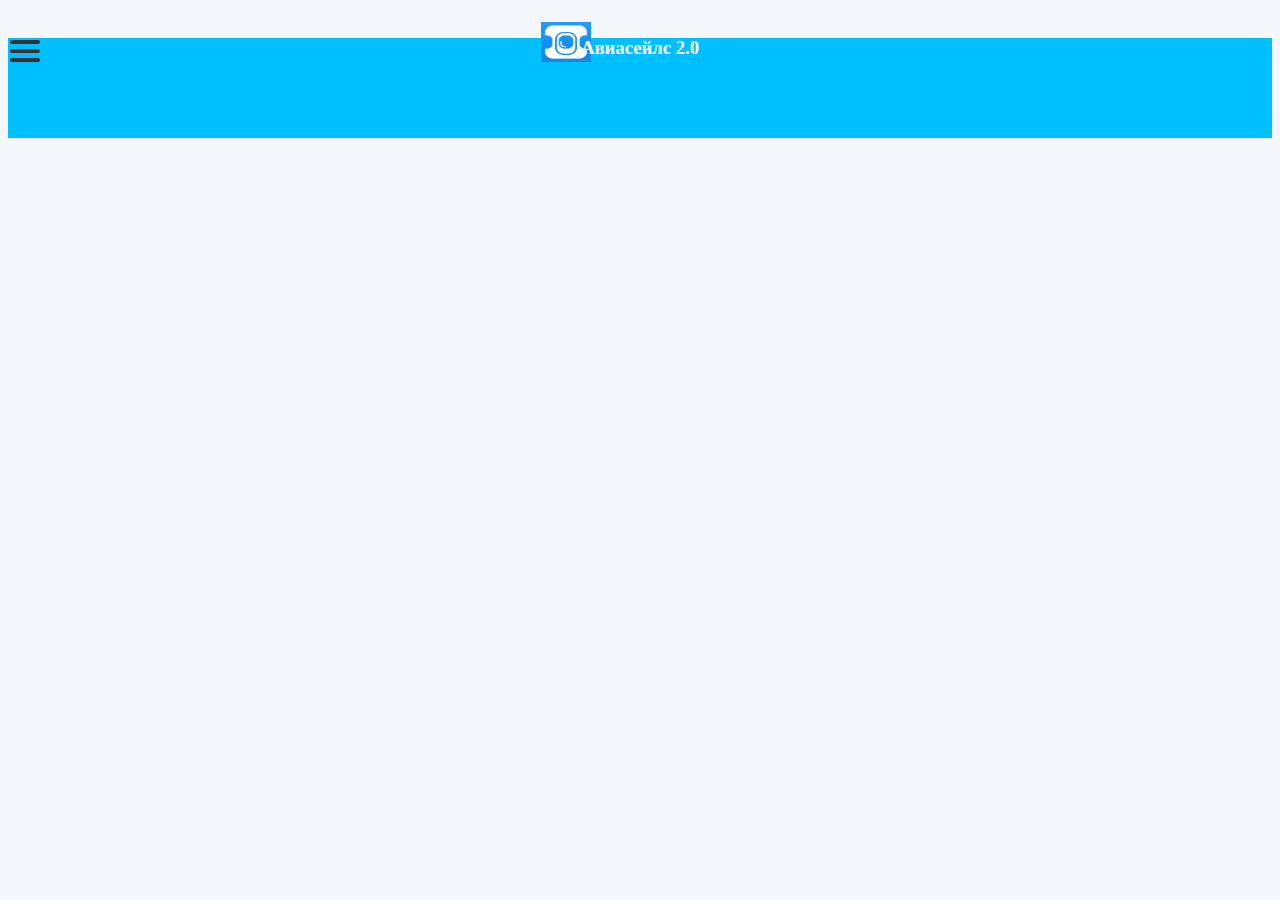
<file: ..0_0..html>
<!doctype html>
<html lang="ru">
<head>
  <title>Арты???</title>
  <link rel="icon" href="Icon....jpg">
  <link rel="stylesheet" href="style.css">
  <meta name="viewport" content="width=device-width, initial-scale=1.0">
</head>
<body>
  <header>
    <div class="content"></div>

    <style> 
      body { font-family: Georgia, serif; }  
    </style>

    <div class="heelp">
      <div class="spun">

        <div class="hamburger" id="hamburger">
          <span></span>
          <span></span>
          <span></span>
        </div>

        <!-- Меню -->
        <div class="side-card" id="sideCard">
          <nav>
             <h2>Меню</h2>
            <a href="index.html">Главная (билеты)</a><br>
            <a href="..0_0..html">Арты???</a><br>
            <a href="._.html">Ачивки для Авиа</a><br>
          </nav>
        </div>

        <div class="sup">
          <div class="s">
            <img src="Icon....jpg" class="po">
            <h3 class="ioi">Авиасейлс 2.0</h3> 
          </div>
        </div>
         </body>
  <script src="script.js"></script>
  </div>
  </div>
</body>
</html>
</file>
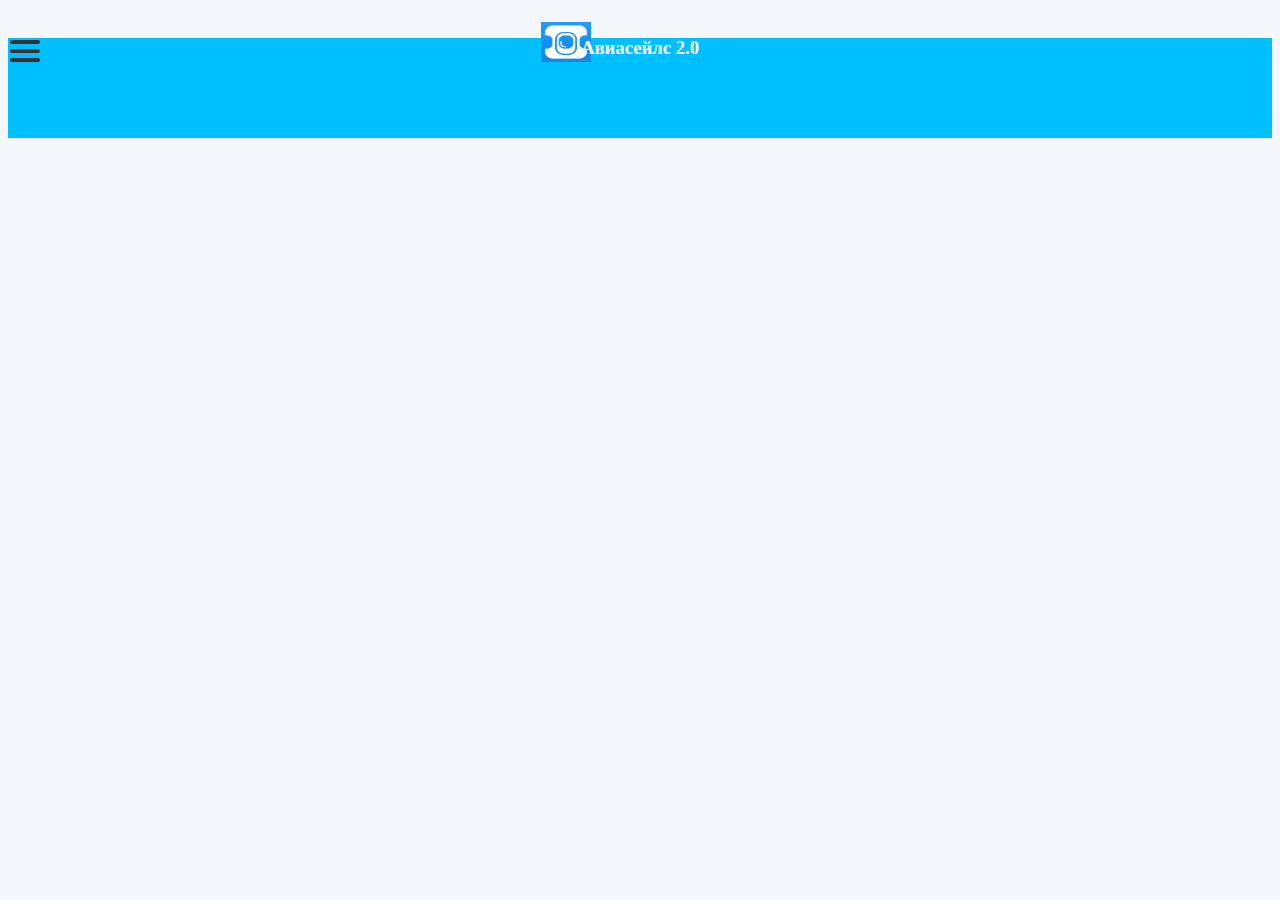
<file: ._.html>
<!doctype html>
<html lang="ru">
<head>
  <title>Ачивки</title>
  <link rel="icon" href="Icon....jpg">
  <link rel="stylesheet" href="style.css">
  <meta name="viewport" content="width=device-width, initial-scale=1.0">
</head>
<body>
  <header>
    <div class="content"></div>

    <style> 
      body { font-family: Georgia, serif; }  
    </style>

    <div class="heelp">
      <div class="spun">

        <div class="hamburger" id="hamburger">
          <span></span>
          <span></span>
          <span></span>
        </div>

        <!-- Меню -->
        <div class="side-card" id="sideCard">
          <nav>
             <h2>Меню</h2>
            <a href="index.html">Главная (билеты)</a><br>
            <a href="..0_0..html">Арты???</a><br>
            <a href="._.html">Ачивки для Авиа</a><br>
          </nav>
        </div>

        <div class="sup">
          <div class="s">
            <img src="Icon....jpg" class="po">
            <h3 class="ioi">Авиасейлс 2.0</h3> 
          </div>
        </div>
         </body>
  <script src="script.js"></script>
  </div>
  </div>
</body>
</html>
</file>
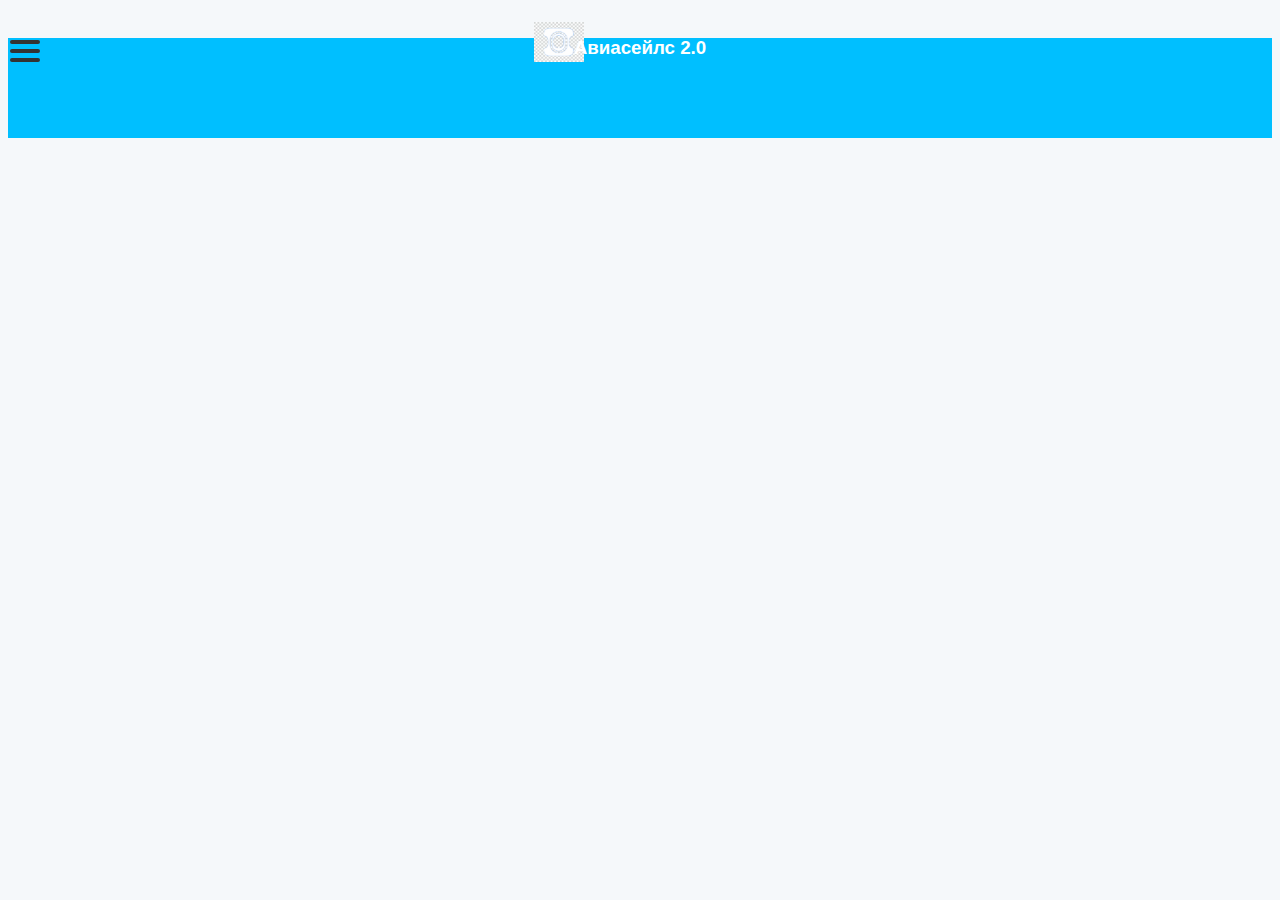
<file: Achivki.html>
<!doctype html>
<html lang="ru">
<head>
  <title>Ачивки</title>
  <link rel="icon" href="Icon....jpg">
  <link rel="stylesheet" href="style.css">
  <meta name="viewport" content="width=device-width, initial-scale=1.0">
</head>
<body>
  <header>
    <style>body {
  font-family: 'Open Sans', sans-serif;
}</style>
    <div class="content"></div>

    
    <div class="heelp">
      <div class="spun">

        <div class="hamburger" id="hamburger">
          <span></span>
          <span></span>
          <span></span>
        </div>

        <!-- Меню -->
        <div class="side-card" id="sideCard">
          <nav>
             <h2>Меню</h2>
            <a href="index.html">Главная</a><br><br>
            <a href="Arts.html">Арты???</a><br><br>
            <a href="Achivki.html">Ачивки для Авиа</a><br><br>
          </nav>
        </div>

        <div class="sup">
          <div class="s">
            <img src="Icon.....png" class="po">
            <h3 class="ioi">Авиасейлс 2.0</h3> 
          </div>
        </div>
         </body>
  <script src="script.js"></script>
  </div>
  </div>
</body>
</html>
</file>
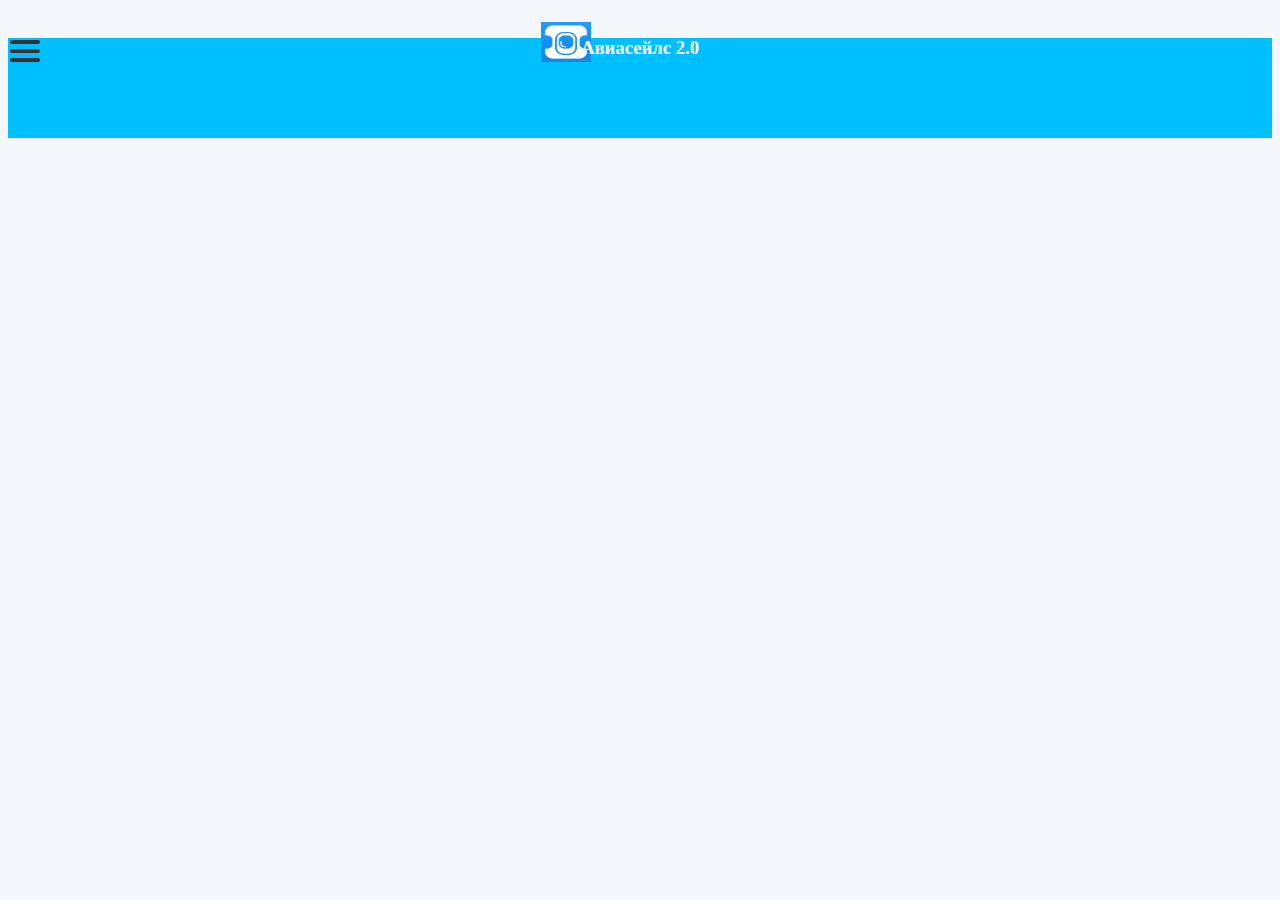
<file: Arts.html>
<!doctype html>
<html lang="ru">
<head>
  <title>Ачивки</title>
  <link rel="icon" href="Icon....jpg">
  <link rel="stylesheet" href="style.css">
  <meta name="viewport" content="width=device-width, initial-scale=1.0">
</head>
<body>
  <header>
    <div class="content"></div>

    <style> 
      body { font-family: Georgia, serif; }  
    </style>

    <div class="heelp">
      <div class="spun">

        <div class="hamburger" id="hamburger">
          <span></span>
          <span></span>
          <span></span>
        </div>

        <!-- Меню -->
        <div class="side-card" id="sideCard">
          <nav>
             <h2>Меню</h2>
            <a href="index.html">Главная</a><br><br>
            <a href="..0_0..html">Арты???</a><br><br>
            <a href="._.html">Ачивки для Авиа</a><br><br>
          </nav>
        </div>

        <div class="sup">
          <div class="s">
            <img src="Icon....jpg" class="po">
            <h3 class="ioi">Авиасейлс 2.0</h3> 
          </div>
        </div>
         </body>
  <script src="script.js"></script>
  </div>
  </div>
</body>
</html>
</file>
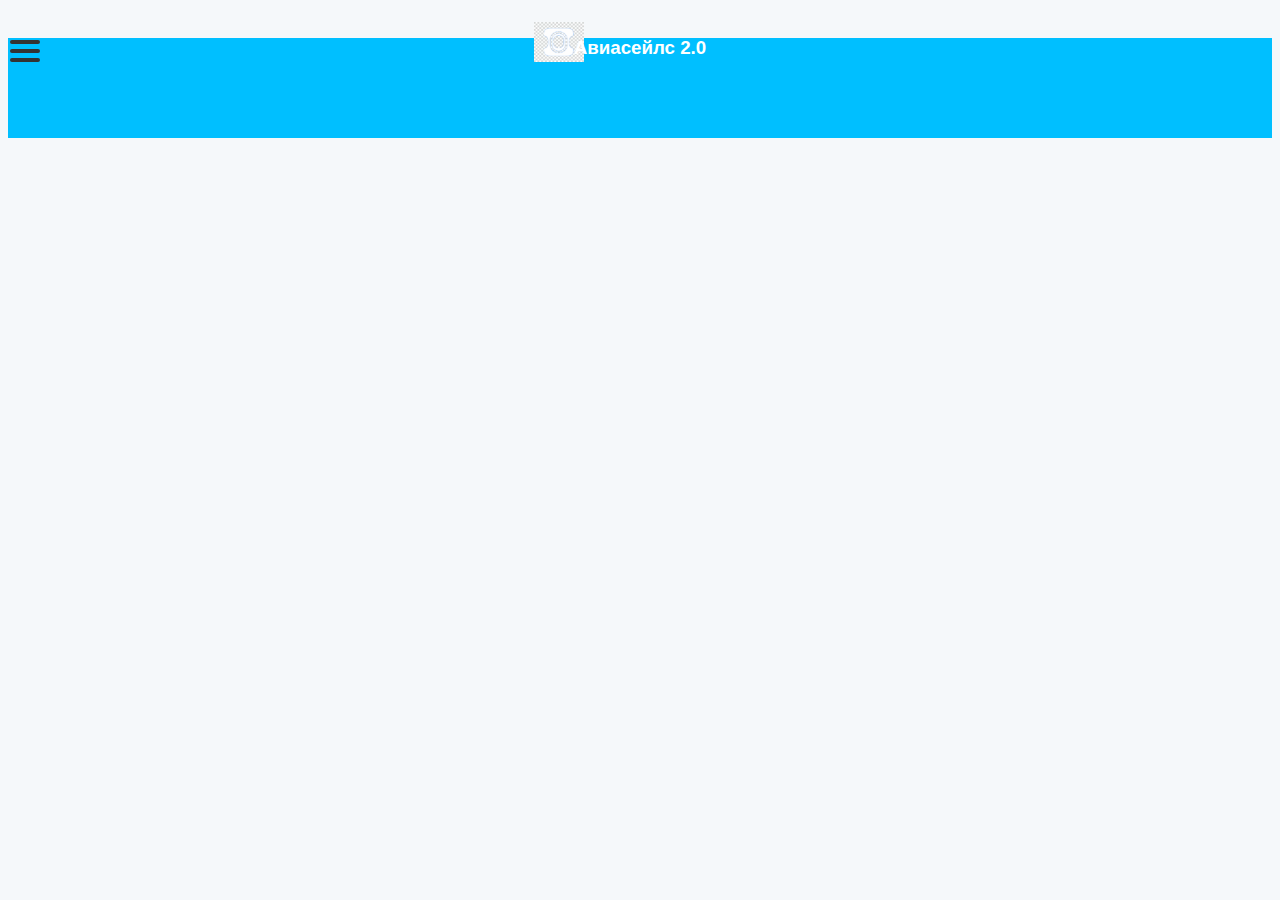
<file: Creator.html>
<!doctype html>
<html lang="ru">
<head>
  <title>Арты???</title>
  <link rel="icon" href="Icon....jpg">
  <link rel="stylesheet" href="style.css">
  <meta name="viewport" content="width=device-width, initial-scale=1.0">
</head>
<body>
  <header>
    <style>body {
  font-family: 'Open Sans', sans-serif;
}</style>
    <div class="content"></div>

  

    <div class="heelp">
      <div class="spun">

        <div class="hamburger" id="hamburger">
          <span></span>
          <span></span>
          <span></span>
        </div>

        <!-- Меню -->
        <div class="side-card" id="sideCard">
          <nav>
             <h2>Меню</h2>
            <a href="index.html">Главная</a><br><br>
            <a href="Arts.html">Арты???</a><br><br>
            <a href="Achivki.html">Ачивки для Авиа</a><br><br>
          </nav>
        </div>

        <div class="sup">
          <div class="s">
            <img src="Icon.....png" class="po">
            <h3 class="ioi">Авиасейлс 2.0</h3> 
          </div>
        </div>
         </body>
  <script src="script.js"></script>
  </div>
  </div>
</body>
</html>
</file>
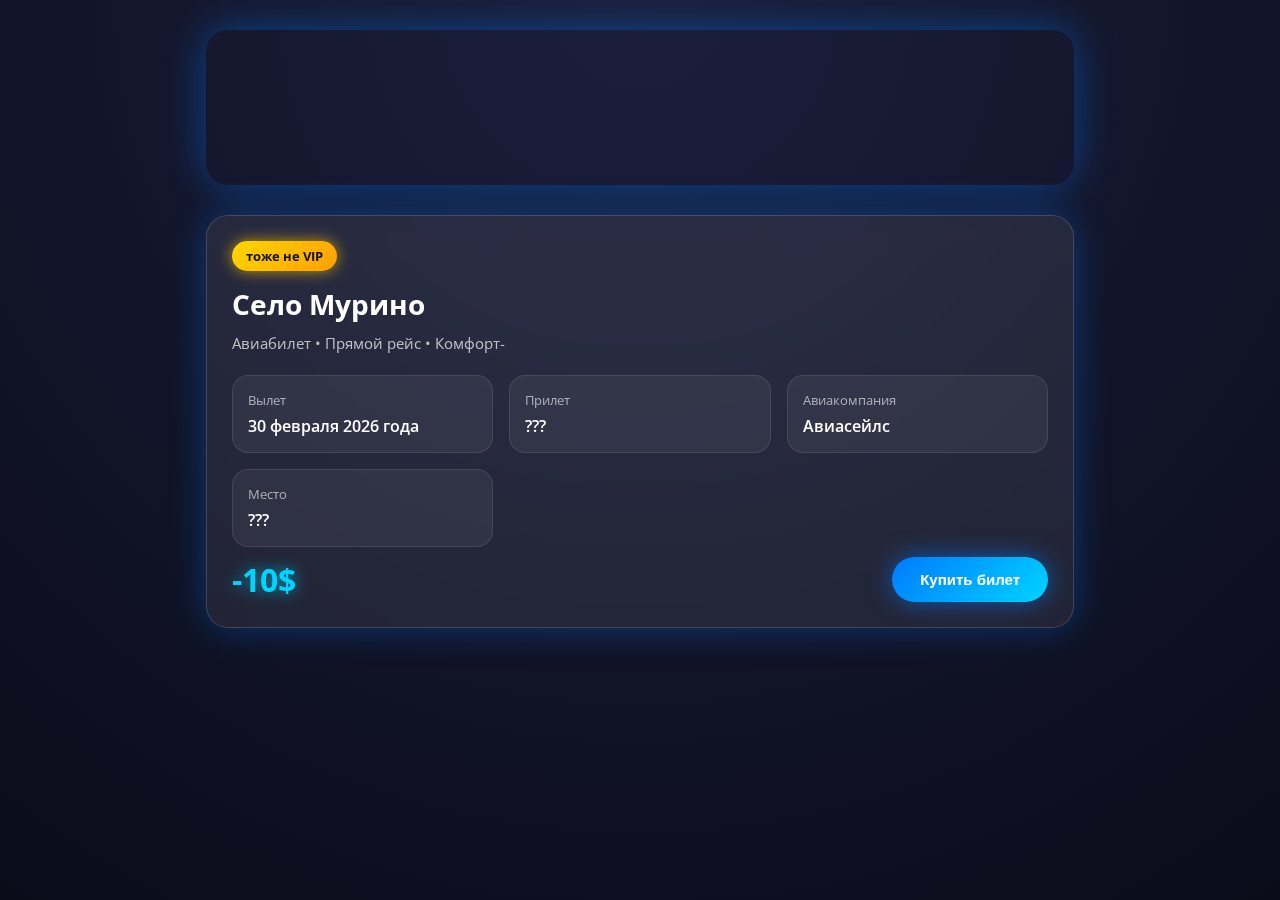
<file: ticked2.html>
<!DOCTYPE html>
<html lang="ru">
<head>
  <meta charset="UTF-8">
  <title>Купить Билет - Остров Эпштейна</title>
  <meta name="viewport" content="width=device-width, initial-scale=1.0">

  <!-- Open Sans -->
  <link href="https://fonts.googleapis.com/css2?family=Open+Sans:wght@400;600;700&display=swap" rel="stylesheet">

  <style>
    * {
      box-sizing: border-box;
    }

    body {
      margin: 0;
      min-height: 100vh;
      font-family: 'Open Sans', sans-serif;
      background:
        radial-gradient(circle at top, #1b1f3b, #0a0c1a);
      color: #fff;
    }

    .page {
      max-width: 900px;
      margin: 0 auto;
      padding: 30px 16px 60px;
    }

    /* Video */
    .video-box {
      border-radius: 22px;
      overflow: hidden;
      box-shadow:
        0 0 40px rgba(0, 122, 255, 0.45);
      margin-bottom: 30px;
    }

    .video-box video {
      width: 100%;
      height: auto;
      display: block;
    }

    /* Glass card */
    .card {
      background: rgba(255, 255, 255, 0.08);
      backdrop-filter: blur(16px);
      -webkit-backdrop-filter: blur(16px);

      border-radius: 22px;
      padding: 26px;

      box-shadow:
        0 0 35px rgba(0, 122, 255, 0.35),
        inset 0 0 0 1px rgba(255, 255, 255, 0.15);

      margin-bottom: 24px;
    }

    .title {
      font-size: 28px;
      font-weight: 700;
      margin: 0 0 10px;
    }

    .subtitle {
      color: rgba(255, 255, 255, 0.7);
      font-size: 15px;
      margin-bottom: 22px;
    }

    /* Info grid */
    .info-grid {
      display: grid;
      grid-template-columns: repeat(auto-fit, minmax(220px, 1fr));
      gap: 16px;
    }

    .info-item {
      background: rgba(255, 255, 255, 0.06);
      border-radius: 16px;
      padding: 16px;
      box-shadow: inset 0 0 0 1px rgba(255,255,255,0.1);
    }

    .info-item span {
      display: block;
      font-size: 13px;
      color: rgba(255,255,255,0.6);
      margin-bottom: 6px;
    }

    .info-item strong {
      font-size: 16px;
      font-weight: 600;
    }

    /* Price */
    .price-box {
      display: flex;
      align-items: center;
      justify-content: space-between;
      gap: 16px;
      margin-top: 10px;
    }

    .price {
      font-size: 32px;
      font-weight: 700;
      color: #00d4ff;
      text-shadow: 0 0 15px rgba(0, 212, 255, 0.7);
    }

    .buy-btn {
      padding: 14px 28px;
      border-radius: 30px;
      background: linear-gradient(135deg, #007aff, #00d4ff);
      color: #fff;
      font-size: 15px;
      font-weight: 600;
      border: none;
      cursor: pointer;

      box-shadow: 0 0 25px rgba(0, 122, 255, 0.6);
      transition: transform 0.2s ease, box-shadow 0.2s ease;
    }

    .buy-btn:hover {
      transform: translateY(-2px);
      box-shadow: 0 0 40px rgba(0, 212, 255, 0.9);
    }

    /* VIP badge */
    .vip {
      display: inline-block;
      margin-bottom: 14px;
      padding: 6px 14px;
      border-radius: 20px;
      font-size: 13px;
      font-weight: 700;
      color: #111;
      background: linear-gradient(135deg, #ffd700, #ff9f00);
      box-shadow: 0 0 15px rgba(255, 200, 0, 0.7);
    }
  </style>
</head>
<body>

  <div class="page">

    <!-- Video -->
    <div class="video-box">
      <iframe
        src="https://www.youtube.com/embed/AmcRSBpnr0M
"
        title="YouTube video player"
        frameborder="0"
        allow="accelerometer; autoplay; clipboard-write; encrypted-media; gyroscope; picture-in-picture; web-share; fullscreen"
        allowfullscreen>
      </iframe> 
    </div>

    <!-- Main card -->
    <div class="card">
      <div class="vip">тоже не VIP</div>

      <h1 class="title">Село Мурино</h1>
      <div class="subtitle">Авиабилет • Прямой рейс • Комфорт-</div>

      <div class="info-grid">
        <div class="info-item">
          <span>Вылет</span>
          <strong>30 февраля 2026 года</strong>
        </div>

        <div class="info-item">
          <span>Прилет</span>
          <strong>???</strong>
        </div>

        <div class="info-item">
          <span>Авиакомпания</span>
          <strong>Авиасейлс</strong>
        </div>

        <div class="info-item">
          <span>Место</span>
          <strong>???</strong>
        </div>
      </div>

      <div class="price-box">
        <div class="price">-10$</div>
        <button class="buy-btn">Купить билет</button>
      </div>
    </div>

  </div>

</body>
</html>
</file>
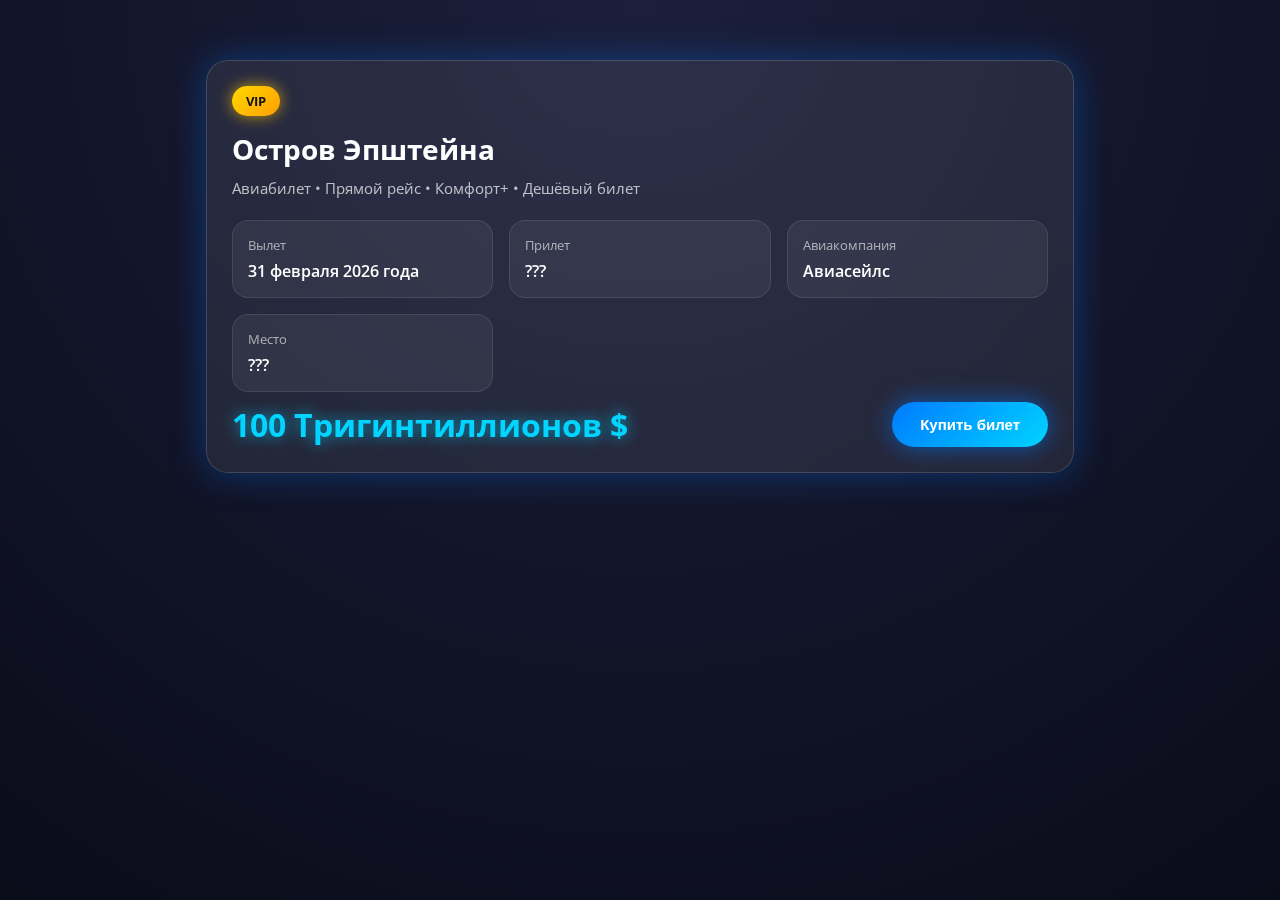
<file: ticket.html>
<!DOCTYPE html>
<html lang="ru">
<head>
  <meta charset="UTF-8">
  <title>Купить Билет - Остров Эпштейна</title>
  <meta name="viewport" content="width=device-width, initial-scale=1.0">

  <!-- Open Sans -->
  <link href="https://fonts.googleapis.com/css2?family=Open+Sans:wght@400;600;700&display=swap" rel="stylesheet">

  <style>
    * {
      box-sizing: border-box;
    }

    body {
      margin: 0;
      min-height: 100vh;
      font-family: 'Open Sans', sans-serif;
      background:
        radial-gradient(circle at top, #1b1f3b, #0a0c1a);
      color: #fff;
    }

    .page {
      max-width: 900px;
      margin: 0 auto;
      padding: 30px 16px 60px;
    }

    /* Video */
    .video-box {
      border-radius: 22px;
      overflow: hidden;
      box-shadow:
        0 0 40px rgba(0, 122, 255, 0.45);
      margin-bottom: 30px;
    }

    .video-box video {
      width: 100%;
      height: auto;
      display: block;
    }

    /* Glass card */
    .card {
      background: rgba(255, 255, 255, 0.08);
      backdrop-filter: blur(16px);
      -webkit-backdrop-filter: blur(16px);

      border-radius: 22px;
      padding: 26px;

      box-shadow:
        0 0 35px rgba(0, 122, 255, 0.35),
        inset 0 0 0 1px rgba(255, 255, 255, 0.15);

      margin-bottom: 24px;
    }

    .title {
      font-size: 28px;
      font-weight: 700;
      margin: 0 0 10px;
    }

    .subtitle {
      color: rgba(255, 255, 255, 0.7);
      font-size: 15px;
      margin-bottom: 22px;
    }

    /* Info grid */
    .info-grid {
      display: grid;
      grid-template-columns: repeat(auto-fit, minmax(220px, 1fr));
      gap: 16px;
    }

    .info-item {
      background: rgba(255, 255, 255, 0.06);
      border-radius: 16px;
      padding: 16px;
      box-shadow: inset 0 0 0 1px rgba(255,255,255,0.1);
    }

    .info-item span {
      display: block;
      font-size: 13px;
      color: rgba(255,255,255,0.6);
      margin-bottom: 6px;
    }

    .info-item strong {
      font-size: 16px;
      font-weight: 600;
    }

    /* Price */
    .price-box {
      display: flex;
      align-items: center;
      justify-content: space-between;
      gap: 16px;
      margin-top: 10px;
    }

    .price {
      font-size: 32px;
      font-weight: 700;
      color: #00d4ff;
      text-shadow: 0 0 15px rgba(0, 212, 255, 0.7);
    }

    .buy-btn {
      padding: 14px 28px;
      border-radius: 30px;
      background: linear-gradient(135deg, #007aff, #00d4ff);
      color: #fff;
      font-size: 15px;
      font-weight: 600;
      border: none;
      cursor: pointer;

      box-shadow: 0 0 25px rgba(0, 122, 255, 0.6);
      transition: transform 0.2s ease, box-shadow 0.2s ease;
    }

    .buy-btn:hover {
      transform: translateY(-2px);
      box-shadow: 0 0 40px rgba(0, 212, 255, 0.9);
    }

    /* VIP badge */
    .vip {
      display: inline-block;
      margin-bottom: 14px;
      padding: 6px 14px;
      border-radius: 20px;
      font-size: 13px;
      font-weight: 700;
      color: #111;
      background: linear-gradient(135deg, #ffd700, #ff9f00);
      box-shadow: 0 0 15px rgba(255, 200, 0, 0.7);
    }
  </style>
</head>
<body>

  <div class="page">

    <!-- Video -->
    <div class="video-box">
       
      
    </div>

    <!-- Main card -->
    <div class="card">
      <div class="vip">VIP</div>

      <h1 class="title">Остров Эпштейна</h1>
      <div class="subtitle">Авиабилет • Прямой рейс • Комфорт+ • Дешёвый билет</div>

      <div class="info-grid">
        <div class="info-item">
          <span>Вылет</span>
          <strong>31 февраля 2026 года</strong>
        </div>

        <div class="info-item">
          <span>Прилет</span>
          <strong>???</strong>
        </div>

        <div class="info-item">
          <span>Авиакомпания</span>
          <strong>Авиасейлс</strong>
        </div>

        <div class="info-item">
          <span>Место</span>
          <strong>???</strong>
        </div>
      </div>

      <div class="price-box">
        <div class="price">100 Тригинтиллионов $</div>
        <button class="buy-btn">Купить билет</button>
      </div>
    </div>

  </div>

</body>
</html>
</file>
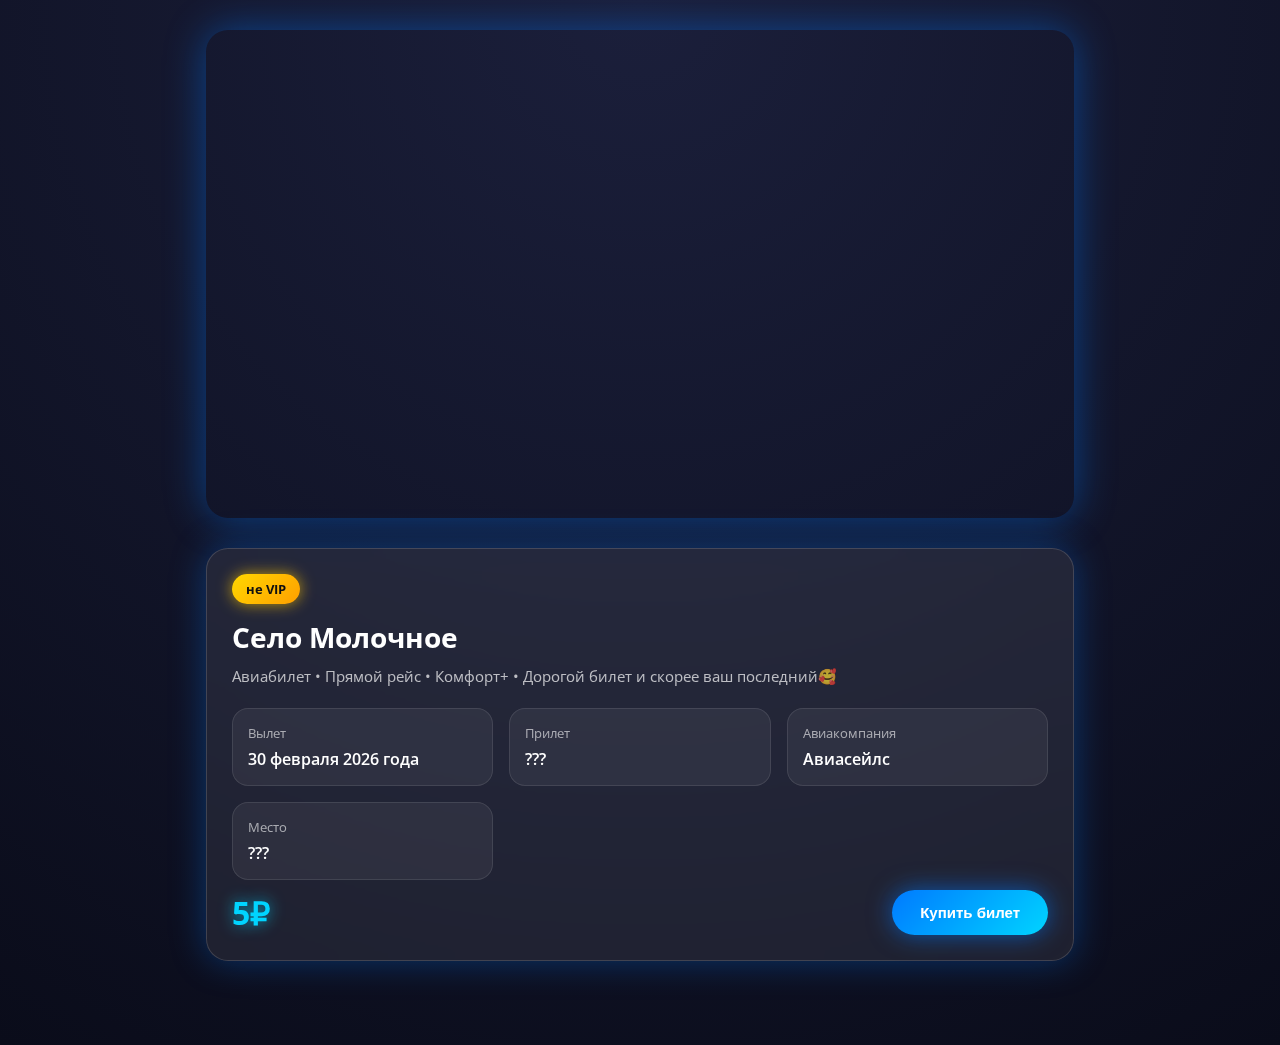
<file: ticket1.html>
<!DOCTYPE html>
<html lang="ru">
<head>
  <meta charset="UTF-8">
  <title>Купить Билет - Село Молочное</title>
  <meta name="viewport" content="width=device-width, initial-scale=1.0">

  <!-- Open Sans -->
  <link href="https://fonts.googleapis.com/css2?family=Open+Sans:wght@400;600;700&display=swap" rel="stylesheet">

  <style>
    * {
      box-sizing: border-box;
    }

    body {
      margin: 0;
      min-height: 100vh;
      font-family: 'Open Sans', sans-serif;
      background:
        radial-gradient(circle at top, #1b1f3b, #0a0c1a);
      color: #fff;
    }

    .page {
      max-width: 900px;
      margin: 0 auto;
      padding: 30px 16px 60px;
    }

    /* Video */
 .video-box {
  border-radius: 22px;
  overflow: hidden;
  box-shadow: 0 0 40px rgba(0, 122, 255, 0.45);
  margin-bottom: 30px;

  /* Максимальная ширина видео */
  max-width: 100%;
}

    .video-box video {
      width: 100%;
      height: auto;
      display: block;
    }

    /* Glass card */
    .card {
      background: rgba(255, 255, 255, 0.08);
      backdrop-filter: blur(16px);
      -webkit-backdrop-filter: blur(16px);

      border-radius: 22px;
      padding: 26px;

      box-shadow:
        0 0 35px rgba(0, 122, 255, 0.35),
        inset 0 0 0 1px rgba(255, 255, 255, 0.15);

      margin-bottom: 24px;
    }

    .title {
      font-size: 28px;
      font-weight: 700;
      margin: 0 0 10px;
    }

    .subtitle {
      color: rgba(255, 255, 255, 0.7);
      font-size: 15px;
      margin-bottom: 22px;
    }

    /* Info grid */
    .info-grid {
      display: grid;
      grid-template-columns: repeat(auto-fit, minmax(220px, 1fr));
      gap: 16px;
    }

    .info-item {
      background: rgba(255, 255, 255, 0.06);
      border-radius: 16px;
      padding: 16px;
      box-shadow: inset 0 0 0 1px rgba(255,255,255,0.1);
    }

    .info-item span {
      display: block;
      font-size: 13px;
      color: rgba(255,255,255,0.6);
      margin-bottom: 6px;
    }

    .info-item strong {
      font-size: 16px;
      font-weight: 600;
    }

    /* Price */
    .price-box {
      display: flex;
      align-items: center;
      justify-content: space-between;
      gap: 16px;
      margin-top: 10px;
    }

    .price {
      font-size: 32px;
      font-weight: 700;
      color: #00d4ff;
      text-shadow: 0 0 15px rgba(0, 212, 255, 0.7);
    }

    .buy-btn {
      padding: 14px 28px;
      border-radius: 30px;
      background: linear-gradient(135deg, #007aff, #00d4ff);
      color: #fff;
      font-size: 15px;
      font-weight: 600;
      border: none;
      cursor: pointer;

      box-shadow: 0 0 25px rgba(0, 122, 255, 0.6);
      transition: transform 0.2s ease, box-shadow 0.2s ease;
    }

    .buy-btn:hover {
      transform: translateY(-2px);
      box-shadow: 0 0 40px rgba(0, 212, 255, 0.9);
    }

    /* VIP badge */
    .vip {
      display: inline-block;
      margin-bottom: 14px;
      padding: 6px 14px;
      border-radius: 20px;
      font-size: 13px;
      font-weight: 700;
      color: #111;
      background: linear-gradient(135deg, #ffd700, #ff9f00);
      box-shadow: 0 0 15px rgba(255, 200, 0, 0.7);
    }
    .video-wrapper {
  position: relative;
  width: 100%;
  /* Соотношение 16:9 */
  padding-bottom: 56.25%;
}

.video-wrapper iframe {
  position: absolute;
  top: 0;
  left: 0;
  width: 100%;
  height: 100%;
  border: 0;
}
  </style>
</head>
<body>

  <div class="page">

  <div class="video-box">
  <div class="video-wrapper">
    <iframe
      src="https://www.youtube.com/embed/5dgrBdIUpPM"
      title="YouTube video player"
      frameborder="0"
      allow="accelerometer; autoplay; clipboard-write; encrypted-media; gyroscope; picture-in-picture; web-share; fullscreen"
      allowfullscreen>
    </iframe>
  </div>
</div>
    <!-- Main card -->
    <div class="card">
      <div class="vip">не VIP</div>

      <h1 class="title">Село Молочное</h1>
      <div class="subtitle">Авиабилет • Прямой рейс • Комфорт+ • Дорогой билет и скорее ваш последний🥰</div>

      <div class="info-grid">
        <div class="info-item">
          <span>Вылет</span>
          <strong>30 февраля 2026 года</strong>
        </div>

        <div class="info-item">
          <span>Прилет</span>
          <strong>???</strong>
        </div>

        <div class="info-item">
          <span>Авиакомпания</span>
          <strong>Авиасейлс</strong>
        </div>

        <div class="info-item">
          <span>Место</span>
          <strong>???</strong>
        </div>
      </div>

      <div class="price-box">
        <div class="price">5₽</div>
        <a href="https://www.aviasales.ru/"><button class="buy-btn">Купить билет</button></a>
      </div>
    </div>

  </div>

</body>
</html>
</file>
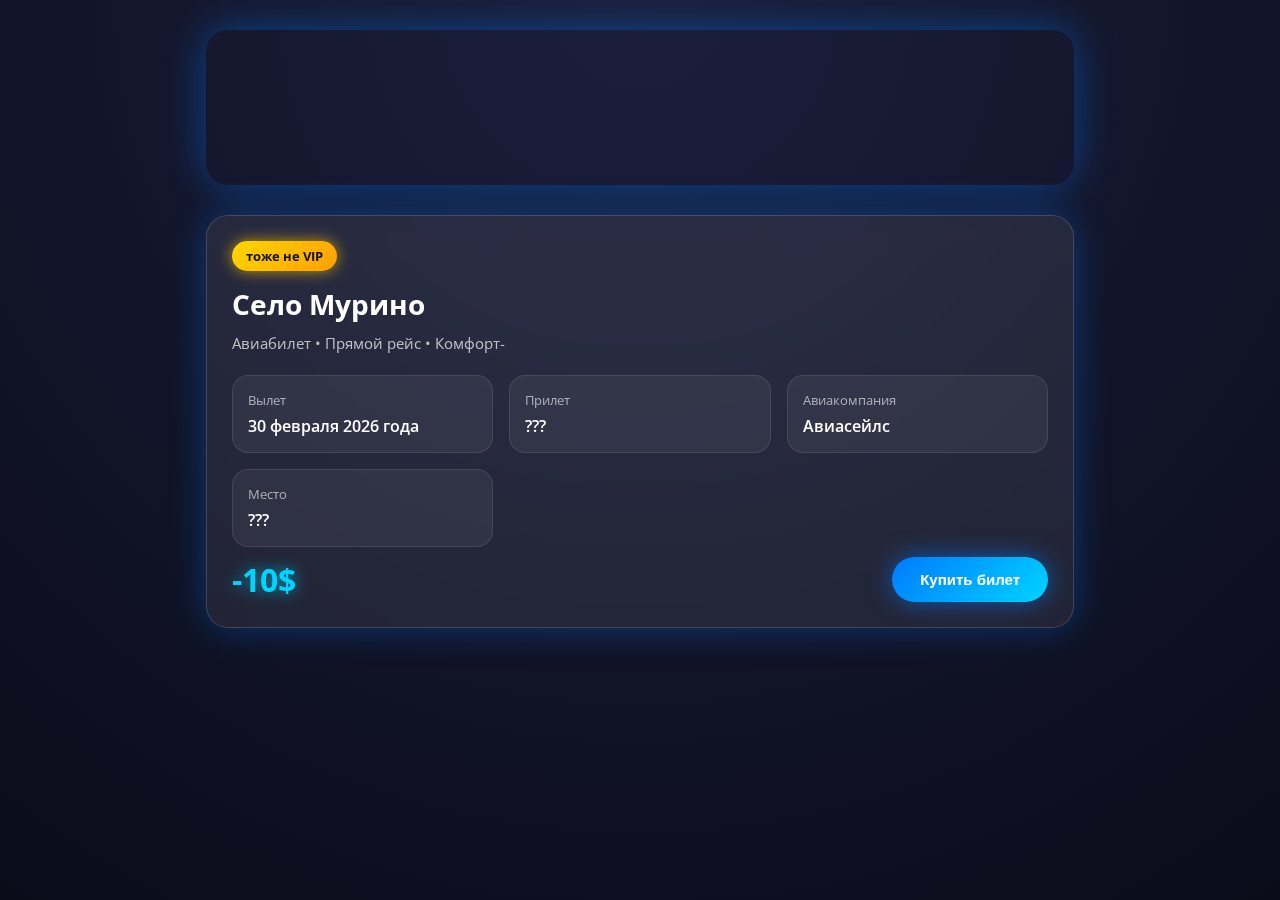
<file: ticket2.html>
<!DOCTYPE html>
<html lang="ru">
<head>
  <meta charset="UTF-8">
  <title>Купить Билет - Село Мурино</title>
  <meta name="viewport" content="width=device-width, initial-scale=1.0">

  <!-- Open Sans -->
  <link href="https://fonts.googleapis.com/css2?family=Open+Sans:wght@400;600;700&display=swap" rel="stylesheet">

  <style>
    * {
      box-sizing: border-box;
    }

    body {
      margin: 0;
      min-height: 100vh;
      font-family: 'Open Sans', sans-serif;
      background:
        radial-gradient(circle at top, #1b1f3b, #0a0c1a);
      color: #fff;
    }

    .page {
      max-width: 900px;
      margin: 0 auto;
      padding: 30px 16px 60px;
    }

    /* Video */
    .video-box {
      border-radius: 22px;
      overflow: hidden;
      box-shadow:
        0 0 40px rgba(0, 122, 255, 0.45);
      margin-bottom: 30px;
    }

    .video-box video {
      width: 100%;
      height: auto;
      display: block;
    }

    /* Glass card */
    .card {
      background: rgba(255, 255, 255, 0.08);
      backdrop-filter: blur(16px);
      -webkit-backdrop-filter: blur(16px);

      border-radius: 22px;
      padding: 26px;

      box-shadow:
        0 0 35px rgba(0, 122, 255, 0.35),
        inset 0 0 0 1px rgba(255, 255, 255, 0.15);

      margin-bottom: 24px;
    }

    .title {
      font-size: 28px;
      font-weight: 700;
      margin: 0 0 10px;
    }

    .subtitle {
      color: rgba(255, 255, 255, 0.7);
      font-size: 15px;
      margin-bottom: 22px;
    }

    /* Info grid */
    .info-grid {
      display: grid;
      grid-template-columns: repeat(auto-fit, minmax(220px, 1fr));
      gap: 16px;
    }

    .info-item {
      background: rgba(255, 255, 255, 0.06);
      border-radius: 16px;
      padding: 16px;
      box-shadow: inset 0 0 0 1px rgba(255,255,255,0.1);
    }

    .info-item span {
      display: block;
      font-size: 13px;
      color: rgba(255,255,255,0.6);
      margin-bottom: 6px;
    }

    .info-item strong {
      font-size: 16px;
      font-weight: 600;
    }

    /* Price */
    .price-box {
      display: flex;
      align-items: center;
      justify-content: space-between;
      gap: 16px;
      margin-top: 10px;
    }

    .price {
      font-size: 32px;
      font-weight: 700;
      color: #00d4ff;
      text-shadow: 0 0 15px rgba(0, 212, 255, 0.7);
    }

    .buy-btn {
      padding: 14px 28px;
      border-radius: 30px;
      background: linear-gradient(135deg, #007aff, #00d4ff);
      color: #fff;
      font-size: 15px;
      font-weight: 600;
      border: none;
      cursor: pointer;

      box-shadow: 0 0 25px rgba(0, 122, 255, 0.6);
      transition: transform 0.2s ease, box-shadow 0.2s ease;
    }

    .buy-btn:hover {
      transform: translateY(-2px);
      box-shadow: 0 0 40px rgba(0, 212, 255, 0.9);
    }

    /* VIP badge */
    .vip {
      display: inline-block;
      margin-bottom: 14px;
      padding: 6px 14px;
      border-radius: 20px;
      font-size: 13px;
      font-weight: 700;
      color: #111;
      background: linear-gradient(135deg, #ffd700, #ff9f00);
      box-shadow: 0 0 15px rgba(255, 200, 0, 0.7);
    }
  </style>
</head>
<body>

  <div class="page">

    <!-- Video -->
    <div class="video-box">
      <iframe
        src="https://www.youtube.com/embed/X8xUiuuAWQ4"
        title="YouTube video player"
        frameborder="0"
        allow="accelerometer; autoplay; clipboard-write; encrypted-media; gyroscope; picture-in-picture; web-share; fullscreen"
        allowfullscreen>
      </iframe> 
    </div>

    <!-- Main card -->
    <div class="card">
      <div class="vip">тоже не VIP</div>

      <h1 class="title">Село Мурино</h1>
      <div class="subtitle">Авиабилет • Прямой рейс • Комфорт-</div>

      <div class="info-grid">
        <div class="info-item">
          <span>Вылет</span>
          <strong>30 февраля 2026 года</strong>
        </div>

        <div class="info-item">
          <span>Прилет</span>
          <strong>???</strong>
        </div>

        <div class="info-item">
          <span>Авиакомпания</span>
          <strong>Авиасейлс</strong>
        </div>

        <div class="info-item">
          <span>Место</span>
          <strong>???</strong>
        </div>
      </div>

      <div class="price-box">
        <div class="price">-10$</div>
        <button class="buy-btn">Купить билет</button>
      </div>
    </div>

  </div>

</body>
</html>
</file>
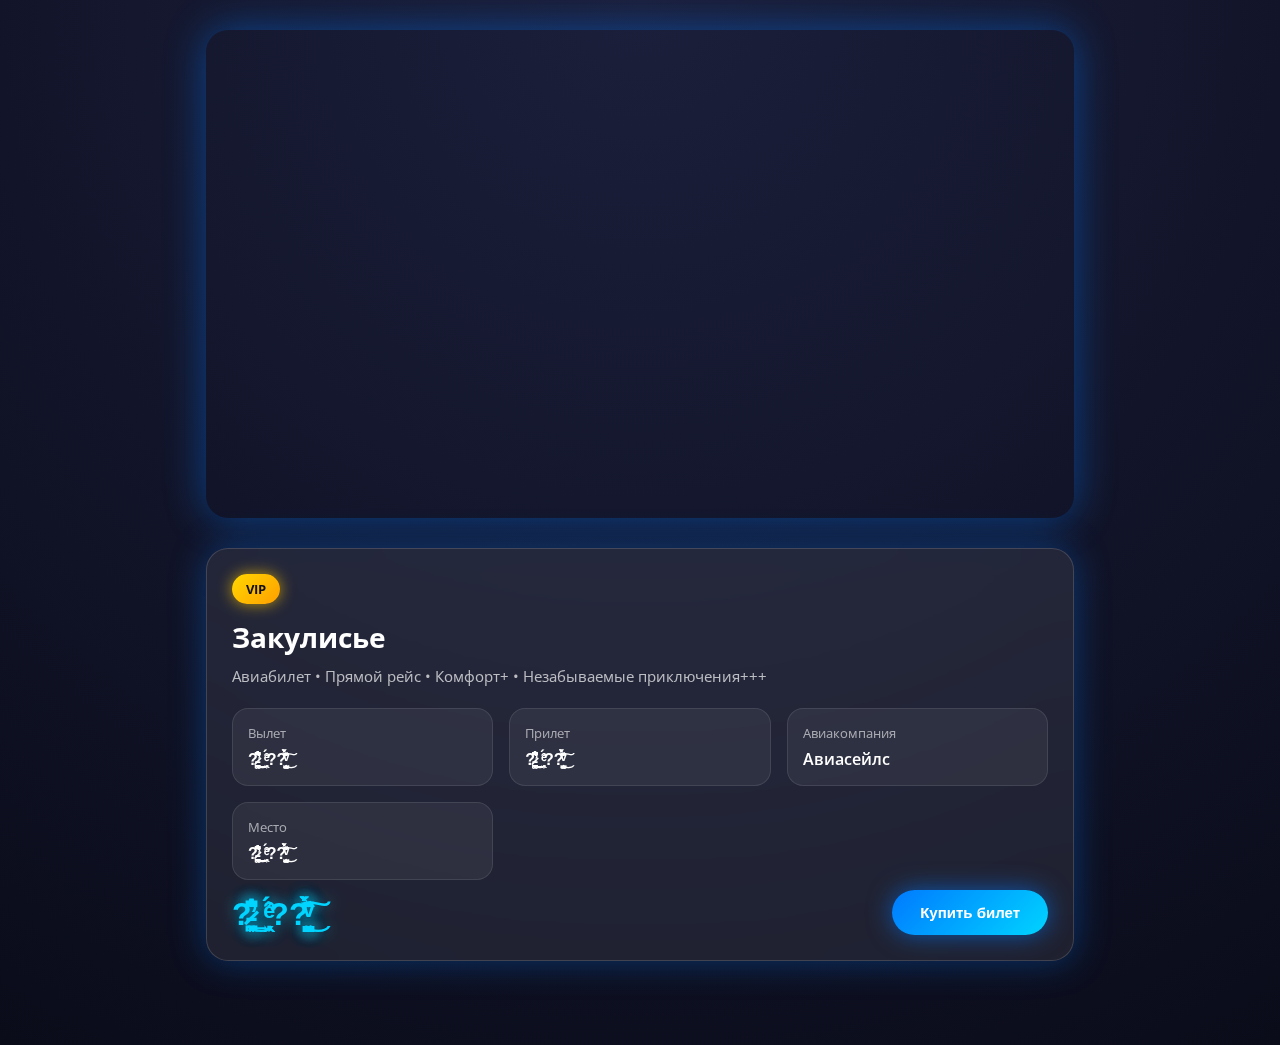
<file: ticket3.html>
<!DOCTYPE html>
<html lang="ru">
<head>
  <meta charset="UTF-8">
  <title>Купить Билет - Остров Эпштейна</title>
  <meta name="viewport" content="width=device-width, initial-scale=1.0">

  <!-- Open Sans -->
  <link href="https://fonts.googleapis.com/css2?family=Open+Sans:wght@400;600;700&display=swap" rel="stylesheet">

  <style>
    * {
      box-sizing: border-box;
    }

    body {
      margin: 0;
      min-height: 100vh;
      font-family: 'Open Sans', sans-serif;
      background:
        radial-gradient(circle at top, #1b1f3b, #0a0c1a);
      color: #fff;
    }

    .page {
      max-width: 900px;
      margin: 0 auto;
      padding: 30px 16px 60px;
    }

    /* Video */
 .video-box {
  border-radius: 22px;
  overflow: hidden;
  box-shadow: 0 0 40px rgba(0, 122, 255, 0.45);
  margin-bottom: 30px;

  /* Максимальная ширина видео */
  max-width: 100%;
}

    .video-box video {
      width: 100%;
      height: auto;
      display: block;
    }

    /* Glass card */
    .card {
      background: rgba(255, 255, 255, 0.08);
      backdrop-filter: blur(16px);
      -webkit-backdrop-filter: blur(16px);

      border-radius: 22px;
      padding: 26px;

      box-shadow:
        0 0 35px rgba(0, 122, 255, 0.35),
        inset 0 0 0 1px rgba(255, 255, 255, 0.15);

      margin-bottom: 24px;
    }

    .title {
      font-size: 28px;
      font-weight: 700;
      margin: 0 0 10px;
    }

    .subtitle {
      color: rgba(255, 255, 255, 0.7);
      font-size: 15px;
      margin-bottom: 22px;
    }

    /* Info grid */
    .info-grid {
      display: grid;
      grid-template-columns: repeat(auto-fit, minmax(220px, 1fr));
      gap: 16px;
    }

    .info-item {
      background: rgba(255, 255, 255, 0.06);
      border-radius: 16px;
      padding: 16px;
      box-shadow: inset 0 0 0 1px rgba(255,255,255,0.1);
    }

    .info-item span {
      display: block;
      font-size: 13px;
      color: rgba(255,255,255,0.6);
      margin-bottom: 6px;
    }

    .info-item strong {
      font-size: 16px;
      font-weight: 600;
    }

    /* Price */
    .price-box {
      display: flex;
      align-items: center;
      justify-content: space-between;
      gap: 16px;
      margin-top: 10px;
    }

    .price {
      font-size: 32px;
      font-weight: 700;
      color: #00d4ff;
      text-shadow: 0 0 15px rgba(0, 212, 255, 0.7);
    }

    .buy-btn {
      padding: 14px 28px;
      border-radius: 30px;
      background: linear-gradient(135deg, #007aff, #00d4ff);
      color: #fff;
      font-size: 15px;
      font-weight: 600;
      border: none;
      cursor: pointer;

      box-shadow: 0 0 25px rgba(0, 122, 255, 0.6);
      transition: transform 0.2s ease, box-shadow 0.2s ease;
    }

    .buy-btn:hover {
      transform: translateY(-2px);
      box-shadow: 0 0 40px rgba(0, 212, 255, 0.9);
    }

    /* VIP badge */
    .vip {
      display: inline-block;
      margin-bottom: 14px;
      padding: 6px 14px;
      border-radius: 20px;
      font-size: 13px;
      font-weight: 700;
      color: #111;
      background: linear-gradient(135deg, #ffd700, #ff9f00);
      box-shadow: 0 0 15px rgba(255, 200, 0, 0.7);
    }
    .video-wrapper {
  position: relative;
  width: 100%;
  /* Соотношение 16:9 */
  padding-bottom: 56.25%;
}

.video-wrapper iframe {
  position: absolute;
  top: 0;
  left: 0;
  width: 100%;
  height: 100%;
  border: 0;
}
  </style>
</head>
<body>

  <div class="page">

  <div class="video-box">
  <div class="video-wrapper">
    <iframe
      src="https://www.youtube.com/embed/Q-KM5KGyW8U"
      title="YouTube video player"
      frameborder="0"
      allow="accelerometer; autoplay; clipboard-write; encrypted-media; gyroscope; picture-in-picture; web-share; fullscreen"
      allowfullscreen>
    </iframe>
  </div>
</div>
    <!-- Main card -->
    <div class="card">
      <div class="vip">VIP</div>

      <h1 class="title">Закулисье</h1>
      <div class="subtitle">Авиабилет • Прямой рейс • Комфорт+ • Незабываемые приключения+++</div>

      <div class="info-grid">
        <div class="info-item">
          <span>Вылет</span>
          <strong>?̷̵̙̪͚̣̘̇̂͆̐̐͛͛̕͢͜_̦̭ͤ̑́͗?͘?͚͎͔̯͙̺̤̼̜͑̏ͮ͐̀̽̈́̀̊́̀͜͠</strong>
        </div>

        <div class="info-item">
          <span>Прилет</span>
          <strong>?̷̵̙̪͚̣̘̇̂͆̐̐͛͛̕͢͜_̦̭ͤ̑́͗?͘?͚͎͔̯͙̺̤̼̜͑̏ͮ͐̀̽̈́̀̊́̀͜͠</strong>
        </div>

        <div class="info-item">
          <span>Авиакомпания</span>
          <strong>Авиасейлс</strong>
        </div>

        <div class="info-item">
          <span>Место</span>
          <strong>?̷̵̙̪͚̣̘̇̂͆̐̐͛͛̕͢͜_̦̭ͤ̑́͗?͘?͚͎͔̯͙̺̤̼̜͑̏ͮ͐̀̽̈́̀̊́̀͜͠</strong>
        </div>
      </div>

      <div class="price-box">
        <div class="price">?̷̵̙̪͚̣̘̇̂͆̐̐͛͛̕͢͜_̦̭ͤ̑́͗?͘?͚͎͔̯͙̺̤̼̜͑̏ͮ͐̀̽̈́̀̊́̀͜͠</div>
        <button class="buy-btn">Купить билет</button>
      </div>
    </div>

  </div>

</body>
</html>
</file>
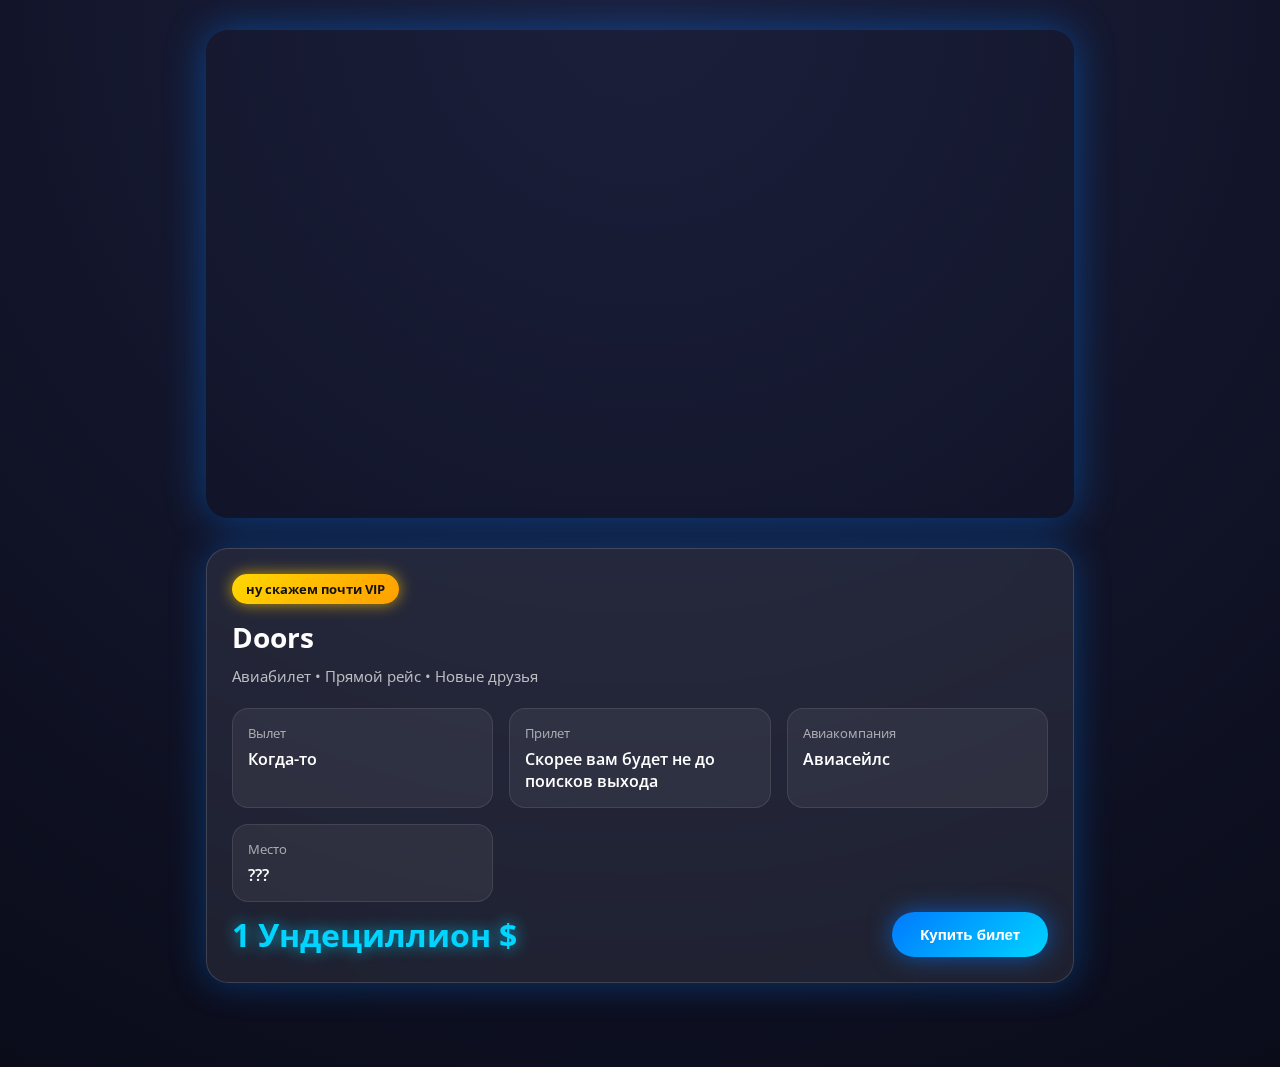
<file: ticket4.html>
<!DOCTYPE html>
<html lang="ru">
<head>
  <meta charset="UTF-8">
  <title>Купить Билет - Doors</title>
  <meta name="viewport" content="width=device-width, initial-scale=1.0">

  <!-- Open Sans -->
  <link href="https://fonts.googleapis.com/css2?family=Open+Sans:wght@400;600;700&display=swap" rel="stylesheet">

  <style>
    * {
      box-sizing: border-box;
    }

    body {
      margin: 0;
      min-height: 100vh;
      font-family: 'Open Sans', sans-serif;
      background:
        radial-gradient(circle at top, #1b1f3b, #0a0c1a);
      color: #fff;
    }

    .page {
      max-width: 900px;
      margin: 0 auto;
      padding: 30px 16px 60px;
    }

    /* Video */
 .video-box {
  border-radius: 22px;
  overflow: hidden;
  box-shadow: 0 0 40px rgba(0, 122, 255, 0.45);
  margin-bottom: 30px;

  /* Максимальная ширина видео */
  max-width: 100%;
}

    .video-box video {
      width: 100%;
      height: auto;
      display: block;
    }

    /* Glass card */
    .card {
      background: rgba(255, 255, 255, 0.08);
      backdrop-filter: blur(16px);
      -webkit-backdrop-filter: blur(16px);

      border-radius: 22px;
      padding: 26px;

      box-shadow:
        0 0 35px rgba(0, 122, 255, 0.35),
        inset 0 0 0 1px rgba(255, 255, 255, 0.15);

      margin-bottom: 24px;
    }

    .title {
      font-size: 28px;
      font-weight: 700;
      margin: 0 0 10px;
    }

    .subtitle {
      color: rgba(255, 255, 255, 0.7);
      font-size: 15px;
      margin-bottom: 22px;
    }

    /* Info grid */
    .info-grid {
      display: grid;
      grid-template-columns: repeat(auto-fit, minmax(220px, 1fr));
      gap: 16px;
    }

    .info-item {
      background: rgba(255, 255, 255, 0.06);
      border-radius: 16px;
      padding: 16px;
      box-shadow: inset 0 0 0 1px rgba(255,255,255,0.1);
    }

    .info-item span {
      display: block;
      font-size: 13px;
      color: rgba(255,255,255,0.6);
      margin-bottom: 6px;
    }

    .info-item strong {
      font-size: 16px;
      font-weight: 600;
    }

    /* Price */
    .price-box {
      display: flex;
      align-items: center;
      justify-content: space-between;
      gap: 16px;
      margin-top: 10px;
    }

    .price {
      font-size: 32px;
      font-weight: 700;
      color: #00d4ff;
      text-shadow: 0 0 15px rgba(0, 212, 255, 0.7);
    }

    .buy-btn {
      padding: 14px 28px;
      border-radius: 30px;
      background: linear-gradient(135deg, #007aff, #00d4ff);
      color: #fff;
      font-size: 15px;
      font-weight: 600;
      border: none;
      cursor: pointer;

      box-shadow: 0 0 25px rgba(0, 122, 255, 0.6);
      transition: transform 0.2s ease, box-shadow 0.2s ease;
    }

    .buy-btn:hover {
      transform: translateY(-2px);
      box-shadow: 0 0 40px rgba(0, 212, 255, 0.9);
    }

    /* VIP badge */
    .vip {
      display: inline-block;
      margin-bottom: 14px;
      padding: 6px 14px;
      border-radius: 20px;
      font-size: 13px;
      font-weight: 700;
      color: #111;
      background: linear-gradient(135deg, #ffd700, #ff9f00);
      box-shadow: 0 0 15px rgba(255, 200, 0, 0.7);
    }
    .video-wrapper {
  position: relative;
  width: 100%;
  /* Соотношение 16:9 */
  padding-bottom: 56.25%;
}

.video-wrapper iframe {
  position: absolute;
  top: 0;
  left: 0;
  width: 100%;
  height: 100%;
  border: 0;
}
  </style>
</head>
<body>

  <div class="page">

  <div class="video-box">
  <div class="video-wrapper">
    <iframe
      src="https://www.youtube.com/embed/e-GZ1gLZido"
      title="YouTube video player"
      frameborder="0"
      allow="accelerometer; autoplay; clipboard-write; encrypted-media; gyroscope; picture-in-picture; web-share; fullscreen"
      allowfullscreen>
    </iframe>
  </div>
</div>
    <!-- Main card -->
    <div class="card">
      <div class="vip">ну скажем почти VIP</div>

      <h1 class="title">Doors</h1>
      <div class="subtitle">Авиабилет • Прямой рейс • Новые друзья</div>

      <div class="info-grid">
        <div class="info-item">
          <span>Вылет</span>
          <strong>Когда-то</strong>
        </div>

        <div class="info-item">
          <span>Прилет</span>
          <strong>Скорее вам будет не до поисков выхода</strong>
        </div>

        <div class="info-item">
          <span>Авиакомпания</span>
          <strong>Авиасейлс</strong>
        </div>

        <div class="info-item">
          <span>Место</span>
          <strong>???</strong>
        </div>
      </div>

      <div class="price-box">
        <div class="price">1 Ундециллион $</div>
       <a href="https://www.aviasales.ru/"> <button class="buy-btn">Купить билет</button></a>
      </div>
    </div>

  </div>

</body>
</html>
</file>
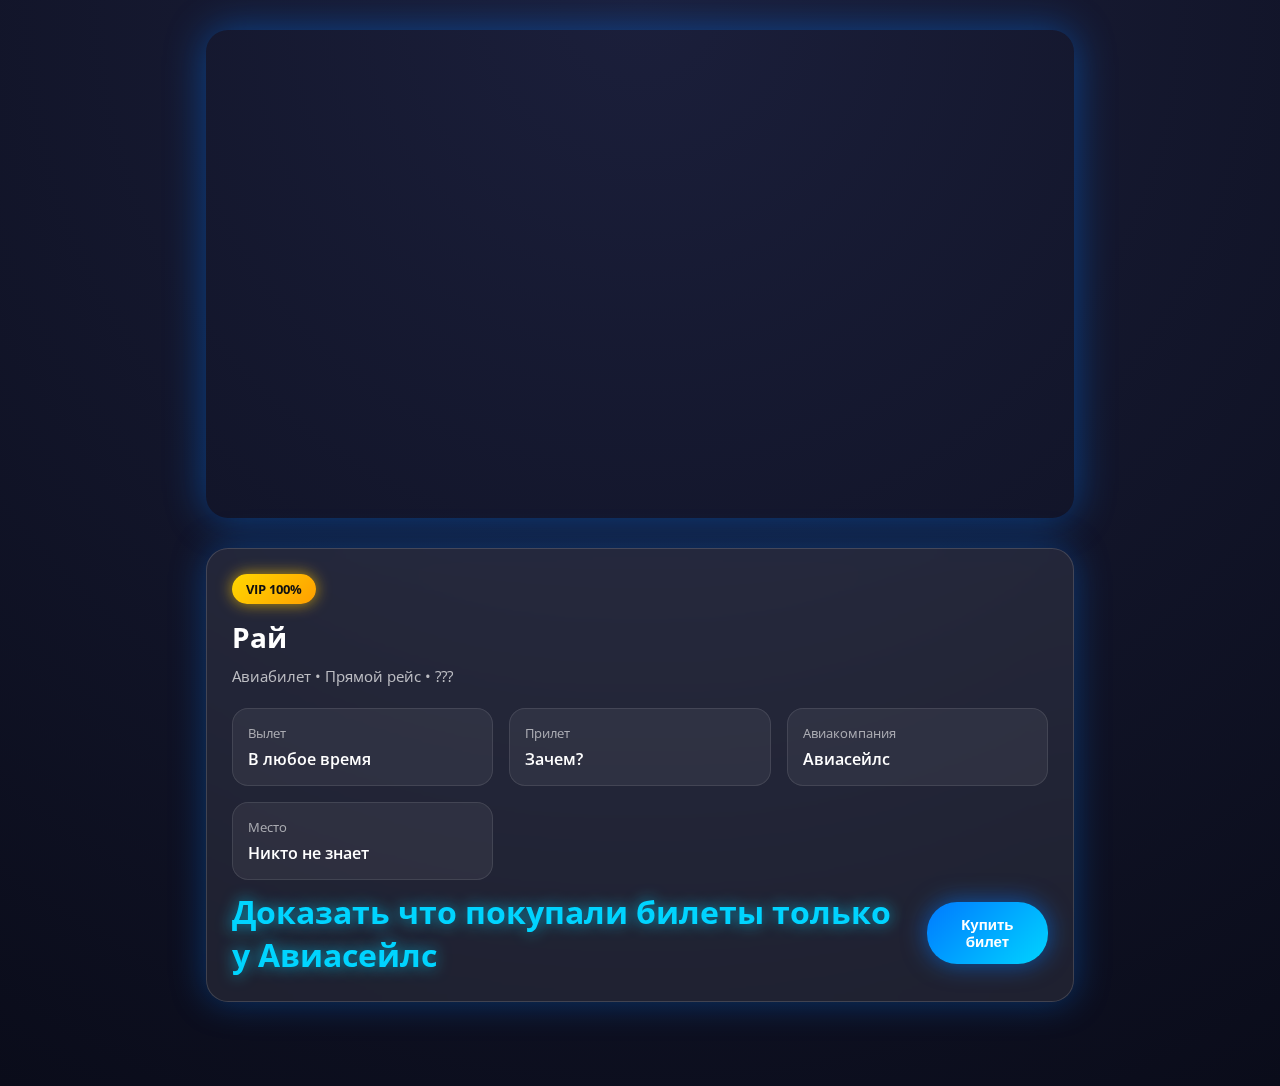
<file: ticket5.html>
<!DOCTYPE html>
<html lang="ru">
<head>
  <meta charset="UTF-8">
  <title>Купить Билет - Рай</title>
  <meta name="viewport" content="width=device-width, initial-scale=1.0">

  <!-- Open Sans -->
  <link href="https://fonts.googleapis.com/css2?family=Open+Sans:wght@400;600;700&display=swap" rel="stylesheet">

  <style>
    * {
      box-sizing: border-box;
    }

    body {
      margin: 0;
      min-height: 100vh;
      font-family: 'Open Sans', sans-serif;
      background:
        radial-gradient(circle at top, #1b1f3b, #0a0c1a);
      color: #fff;
    }

    .page {
      max-width: 900px;
      margin: 0 auto;
      padding: 30px 16px 60px;
    }

    /* Video */
 .video-box {
  border-radius: 22px;
  overflow: hidden;
  box-shadow: 0 0 40px rgba(0, 122, 255, 0.45);
  margin-bottom: 30px;

  /* Максимальная ширина видео */
  max-width: 100%;
}

    .video-box video {
      width: 100%;
      height: auto;
      display: block;
    }

    /* Glass card */
    .card {
      background: rgba(255, 255, 255, 0.08);
      backdrop-filter: blur(16px);
      -webkit-backdrop-filter: blur(16px);

      border-radius: 22px;
      padding: 26px;

      box-shadow:
        0 0 35px rgba(0, 122, 255, 0.35),
        inset 0 0 0 1px rgba(255, 255, 255, 0.15);

      margin-bottom: 24px;
    }

    .title {
      font-size: 28px;
      font-weight: 700;
      margin: 0 0 10px;
    }

    .subtitle {
      color: rgba(255, 255, 255, 0.7);
      font-size: 15px;
      margin-bottom: 22px;
    }

    /* Info grid */
    .info-grid {
      display: grid;
      grid-template-columns: repeat(auto-fit, minmax(220px, 1fr));
      gap: 16px;
    }

    .info-item {
      background: rgba(255, 255, 255, 0.06);
      border-radius: 16px;
      padding: 16px;
      box-shadow: inset 0 0 0 1px rgba(255,255,255,0.1);
    }

    .info-item span {
      display: block;
      font-size: 13px;
      color: rgba(255,255,255,0.6);
      margin-bottom: 6px;
    }

    .info-item strong {
      font-size: 16px;
      font-weight: 600;
    }

    /* Price */
    .price-box {
      display: flex;
      align-items: center;
      justify-content: space-between;
      gap: 16px;
      margin-top: 10px;
    }

    .price {
      font-size: 32px;
      font-weight: 700;
      color: #00d4ff;
      text-shadow: 0 0 15px rgba(0, 212, 255, 0.7);
    }

    .buy-btn {
      padding: 14px 28px;
      border-radius: 30px;
      background: linear-gradient(135deg, #007aff, #00d4ff);
      color: #fff;
      font-size: 15px;
      font-weight: 600;
      border: none;
      cursor: pointer;

      box-shadow: 0 0 25px rgba(0, 122, 255, 0.6);
      transition: transform 0.2s ease, box-shadow 0.2s ease;
    }

    .buy-btn:hover {
      transform: translateY(-2px);
      box-shadow: 0 0 40px rgba(0, 212, 255, 0.9);
    }

    /* VIP badge */
    .vip {
      display: inline-block;
      margin-bottom: 14px;
      padding: 6px 14px;
      border-radius: 20px;
      font-size: 13px;
      font-weight: 700;
      color: #111;
      background: linear-gradient(135deg, #ffd700, #ff9f00);
      box-shadow: 0 0 15px rgba(255, 200, 0, 0.7);
    }
    .video-wrapper {
  position: relative;
  width: 100%;
  /* Соотношение 16:9 */
  padding-bottom: 56.25%;
}

.video-wrapper iframe {
  position: absolute;
  top: 0;
  left: 0;
  width: 100%;
  height: 100%;
  border: 0;
}
  </style>
</head>
<body>

  <div class="page">

  <div class="video-box">
  <div class="video-wrapper">
    <iframe
      src="https://www.youtube.com/embed/D_vA9O8EZ9s"
      title="YouTube video player"
      frameborder="0"
      allow="accelerometer; autoplay; clipboard-write; encrypted-media; gyroscope; picture-in-picture; web-share; fullscreen"
      allowfullscreen>
    </iframe>
  </div>
</div>
    <!-- Main card -->
    <div class="card">
      <div class="vip">VIP 100%</div>

      <h1 class="title">Рай</h1>
      <div class="subtitle">Авиабилет • Прямой рейс • ???</div>

      <div class="info-grid">
        <div class="info-item">
          <span>Вылет</span>
          <strong>В любое время</strong>
        </div>

        <div class="info-item">
          <span>Прилет</span>
          <strong>Зачем?</strong>
        </div>

        <div class="info-item">
          <span>Авиакомпания</span>
          <strong>Авиасейлс</strong>
        </div>

        <div class="info-item">
          <span>Место</span>
          <strong>Никто не знает</strong>
        </div>
      </div>

      <div class="price-box">
        <div class="price">Доказать что покупали билеты только у Авиасейлс</div>
       <a href="https://www.aviasales.ru/"> <button class="buy-btn">Купить билет</button></a>
      </div>
    </div>

  </div>

</body>
</html>
</file>
<file: style.css>
body{
  background-color: #F5F8FA;
}
.chat-message {
      display: flex;
      align-items: flex-start;
      gap: 10px;
      margin: 10px 0;

      background: transparent;
      padding: 0;
      border-radius: 0;

      font-family: system-ui, -apple-system, BlinkMacSystemFont,
                   "Segoe UI", Roboto, Helvetica, Arial, sans-serif;
    }

    /* === AVATAR === */
    .avatar {
      width: 40px;
      height: 40px;
      border-radius: 50%;
      object-fit: cover;
      flex-shrink: 0;

      border: none;
      box-shadow: none;
    }

    /* === CONTENT === */
    .message-content {
      display: flex;
      flex-direction: column;

      /* 🔥 ключевой момент — поднимаем текст */
      margin-top: 0;
    }

    /* === USERNAME === */
    .username {
      font-size: 14px;
      font-weight: 600;
      color: #1f2328;
      margin-bottom: 0;
      user-select: none;
      margin: 0;
    }

    /* === MESSAGE TEXT === */
    .text {
      font-size: 14.5px;
      line-height: 1.38;
      color: #2b2f33;
      white-space: pre-line;
      margin-top: 1px;
    }
.bluue{
  color: blue;
}
.pink{
  color: #ff6fb1;
}
.blue{
  color: lightskyblue;
}
.align{
  display: flex;
  justify-content: center;
  align-items: center;
}
.inline{
  display: inline-block;
}
.total{
  background-clip: text; 
    background: linear-gradient(135deg, #2E2E2E, #4B4B4B, #808080);
  -webkit-background-clip: text;
  -webkit-text-fill-color: transparent;
  font-weight: bold;
}
.flexxx{
  display: flex;
  justify-content: center;
}
.br{
  text-align: center;
}
.vso{
  text-align: center;
    border-bottom: 1px solid #c8ccd1; 
  margin-bottom: 0.5em; 
  padding-bottom: 0.2em; 
  position: relative;
}
.yellow{
  color: #b8860b;
}
.green{
  color: #006400;
}
.red{
  color: #8B0000;
}
.zzz{
  font-family: Impact, Arial Black, sans-serif;
  color: white;
  font-size: clamp(24px, 8vw, 80px); /* адаптивный размер */
  text-align: center;
  line-height: 1.1;
  -webkit-text-stroke: 1px black; /* обводка */
  text-transform: uppercase;
  letter-spacing: 2px; 
  position: absolute;
}
.pasxal{
  border: none;
  outline: none;
}
.osisss{
  margin-top: 1px;
}
.osiss{
  width: 95%;
  height: 90%;
  position: absolute;
}
.osis{
  flex-direction: column;
  position: relative;
  width: 99%;
  height: 29.5vh;
  display: flex;
  justify-content: center;
  align-items: center;
  border: 1px solid #c8ccd1;
}
.jazzzz{
  width: 48%;
  height: 90%;
}
.jazzz{
  width: 48%;
  height: 90%;
}
.content {
  color: white;
  text-align: center;
  
  text-shadow: 2px 2px 4px black;
}
.jazz{
  position: relative;
  width: 99%;
  height: 29.5vh;
  display: flex;
  justify-content: center;
  align-items: center;
  border: 1px solid #c8ccd1;
}
.tit{
  border-bottom: 1px solid #c8ccd1; 
  margin-bottom: 0.5em; 
  padding-bottom: 0.2em;
  position: relative;
}
.super-nyaska{
  width: 325px;
  height: 240px;
}
.ou{
  width: 325px;
  height: 150px;
}
.nnn{
    width: 345px;
  height: 190px;
  display: flex;
  justify-content: center;
  align-items: center;
  border: 1px solid #c8ccd1;
}
.poco{
  position: absolute;
  
}
.suslik{
  display: flex;
  align-items: center;
  justify-content: center;
  margin-top: 53%;
  position: relative;
text-align: center;
  width: 100%;
    border-bottom: 1px solid #c8ccd1; 
  margin-bottom: 0.7em; 
  padding-bottom: 0.1em;
}
.ff{
  flex-direction: column;
  position: relative;
  width: 99%;
  height: 29.5vh;
  display: flex;
  justify-content: center;
  align-items: center;
  border-top: 1px solid #c8ccd1;
  border-left: 1px solid #c8ccd1;
  border-right: 1px solid #c8ccd1;
  border-bottom: none;
  }

.c{
  position: absolute;
  display: block;
  width: 95%;
  height: 80%;
}.nyaska{
  width: 345px;
  height: 260px;
  display: flex;
  justify-content: center;
  align-items: center;
  border: 1px solid #c8ccd1;
  position: relative;

}
.hahaha{
  position: relative;
}
.soni{
  position: absolute;
  display: block;
  width: 95%;
  height: 80%; 
}
.sas{
  display: flex;
  align-items: center;
  justify-content: center;
  margin-top: 53%;
  position: relative;
text-align: center;
  width: 100%;
    border-bottom: 1px solid #c8ccd1; 
  margin-bottom: 0.7em; 
  padding-bottom: 0.1em; 
}
.noni{
    flex-direction: column;
  position: relative;
  width: 99%;
  height: 29.5vh;
  display: flex;
  justify-content: center;
  align-items: center;
  border-top: 1px solid #c8ccd1;
  border-left: 1px solid #c8ccd1;
  border-right: 1px solid #c8ccd1;
  border-bottom: none;
} 
body{
  font-family: Georgia, serif;
}
.milion{
  position: absolute;
  top: 460px;
  font-size: 14px;
  left: 10px;
  line-height: 2;
}
.uwu{
  border-bottom: 1px solid #c8ccd1; 
  margin-bottom: 0.5em; 
  padding-bottom: 0.2em;
  position: absolute;
  top: 445px;
  width: 100%;
  text-align: center;
}
.neon{
  position: absolute;
  top: 410px;
  text-align: center;
}
.tet{
border-bottom: 1px solid #c8ccd1; 
  margin-bottom: 0.5em; 
  padding-bottom: 0.2em;
  position: absolute;
  top: 393px;
  width: 100%;
  text-align: center;
}
.oh {
  position: absolute;
  top: 357px;
  left: 10px;
}
.neon-text {
font-style: italic;
  font-weight: bold;
  } .l{
  font-weight: bold;
  }
.ido{
  font-style: italic;
}
.ul{
  border-bottom: 1px solid #c8ccd1;
margin-bottom: 0.5em; 
  padding-bottom: 0.2em;
padding-bottom: 0.2em;
  position: absolute;
  top: 343px;
  width: 100%;
  text-align: center;
}
.q{
  position: absolute;
  top: 310px;
  left: 10px;
}
.u{
border-bottom: 1px solid #c8ccd1; 
  margin-bottom: 0.5em; 
  padding-bottom: 0.2em;
  position: absolute;
  top: 296px;
  width: 100%;
  text-align: center;
}
.k{
  position: absolute;
  top: 264px;
  left: 10px;
}
.io{
  border-bottom: 1px solid #c8ccd1; 
  margin-bottom: 0.5em; 
  padding-bottom: 0.2em;
  position: absolute;
  top: 252px;
  width: 100%;
  text-align: center;
}
.dio{
position: absolute;
  top: 220px;
  left: 10px;
}
.tisak{
  border-bottom: 1px solid #c8ccd1; 
  margin-bottom: 0.5em; 
  padding-bottom: 0.2em;
  position: absolute;
  width: 100%;
  top: 187px;
  text-align: center;
  font-style: italic;
}
.tiran{
  border-bottom: 1px solid #c8ccd1; 
  margin-bottom: 0.5em; 
  padding-bottom: 0.6em;
  position: absolute;
  width: 100%;
text-align: center;
  font-style: italic;
}
.center{
display: flex;
justify-content: center;
}
.non{
  position: absolute;
  top: 300px;
  width: 100%;
    border-bottom: 1px solid #c8ccd1; 
  margin-bottom: 0.5em; 
  padding-bottom: 0.2em;
  text-align: center;
}
.con{
  display: flex;
  justify-content: center;
  align-items: flex-start;
  width: 345px;
height: 1000px;
  position: relative;
  border: 1px solid #c8ccd1 
  
  
}
.img{
  height: 150px;
  width: 300px;
  position: absolute;
  top: 60px;
 }
.onik{
  background-color: #f8f9fa;
  height: 10vh;
  width: 95%;
  position: absolute;
  
}
.t{
  border-bottom: 1px solid #c8ccd1; 
  margin-bottom: 0.5em; 
  padding-bottom: 0.2em; 
  position: relative;
}
.tigran{
  border-bottom: 1px solid #c8ccd1; 
  margin-bottom: 0.5em; 
  padding-bottom: 0.2em; 
  position: relative;
}
.no{
  position: absolute;
}
.s{
display: flex;
  justify-content: center;
  position: relative
}
.w {
  display: flex;
  justify-content: center;
  align-items: center;
  position: absolute;
  height: 17px;
  width: 158px;
  right: 110px;
  border-radius: 0 0 20px 20px;
  top: 50px;
}
.ioi {
  position: relative;
  top: -20px;
  color: white;
}
.nav-flex {
  display: flex;
  justify-content: space-between; /* разносит по краям */
  width: 85%; 
  
}



.sup {
  flex-direction: row;
  display: flex;
  justify-content: center;
  height: 100px;
  width: 100%;
  position: relative;
  left: px;
  top: 30px;
  bottom: 0;
  background-color: #00BFFF;
}



.content {
  color: white;
  text-align: center;

  text-shadow: 2px 2px 4px black;
}
.po{
  height: 40px;
  width: 50px;
  position: absolute;
  left: -40px;
  top: -16px;
}
.ge {
  position: relative;
  color: #0645ad;  /* голубой как ссылка */
  cursor: pointer;
}
.g {
  visibility: hidden;
  opacity: 0;
  width: 250px;
  background-color: #f8f9fa; /* светлый фон */
  color: #202122;
  text-align: left;
  border: 1px solid #c8ccd1; /* граница */
  padding: 12px;
  border-radius: 10px;        /* скругление углов */
  position: absolute;
  z-index: 1;
  bottom: 120%;   /*
4px 8px rgba(0,0,0,0.1); /* мягкая тень */
  left: 50%; /* <-- центрируем по горизонтали */
  transform: translateX(-50%); /* <-- чтобы центр совпал */
  transition: opacity 0.3s ease, transform 0.3s ease;
}

.ge:hover .g{
  visibility: visible;
  opacity: 1;
  transform: translateX(-50%) translateY(-5px); /* лёгкий подъём при появлении */
}
.hamburger {
      position: fixed;
      top: 40px;
      left: 10px;
      display: flex;
      flex-direction: column;
      justify-content: space-between;
      width: 30px;
      height: 22px;
      cursor: pointer;
      z-index: 1100; /* выше меню */
    }

    .hamburger span {
  display: block;
  height: 4px;
  width: 100%;
  background: #333;
  border-radius: 2px;
  transition: 0.3s;
}

    /* Меню */
    .side-card {
      position: fixed;
      top: 0;
      left: -100%;
      width: 50%;
      height: 100%;
      background-color: #f8f9fa;
      box-shadow: 4px 0 12px rgba(0,0,0,0.1);
      padding: 60px 20px;
      display: flex;
      flex-direction: column;
      gap: 15px;
      transition: left 0.3s ease;
      z-index: 1000; /* ниже гамбургера */
    }

    .side-card.show {
      left: 0;
    }
    /* Анимация крестика */
    .hamburger.active span:nth-child(1) {
      transform: rotate(45deg) translate(5px, 5px);
    }

    .hamburger.active span:nth-child(2) {
      opacity: 0;
    }

    .hamburger.active span:nth-child(3) {
      transform: rotate(-45deg) translate(6px, -6px);
    }
</file>
